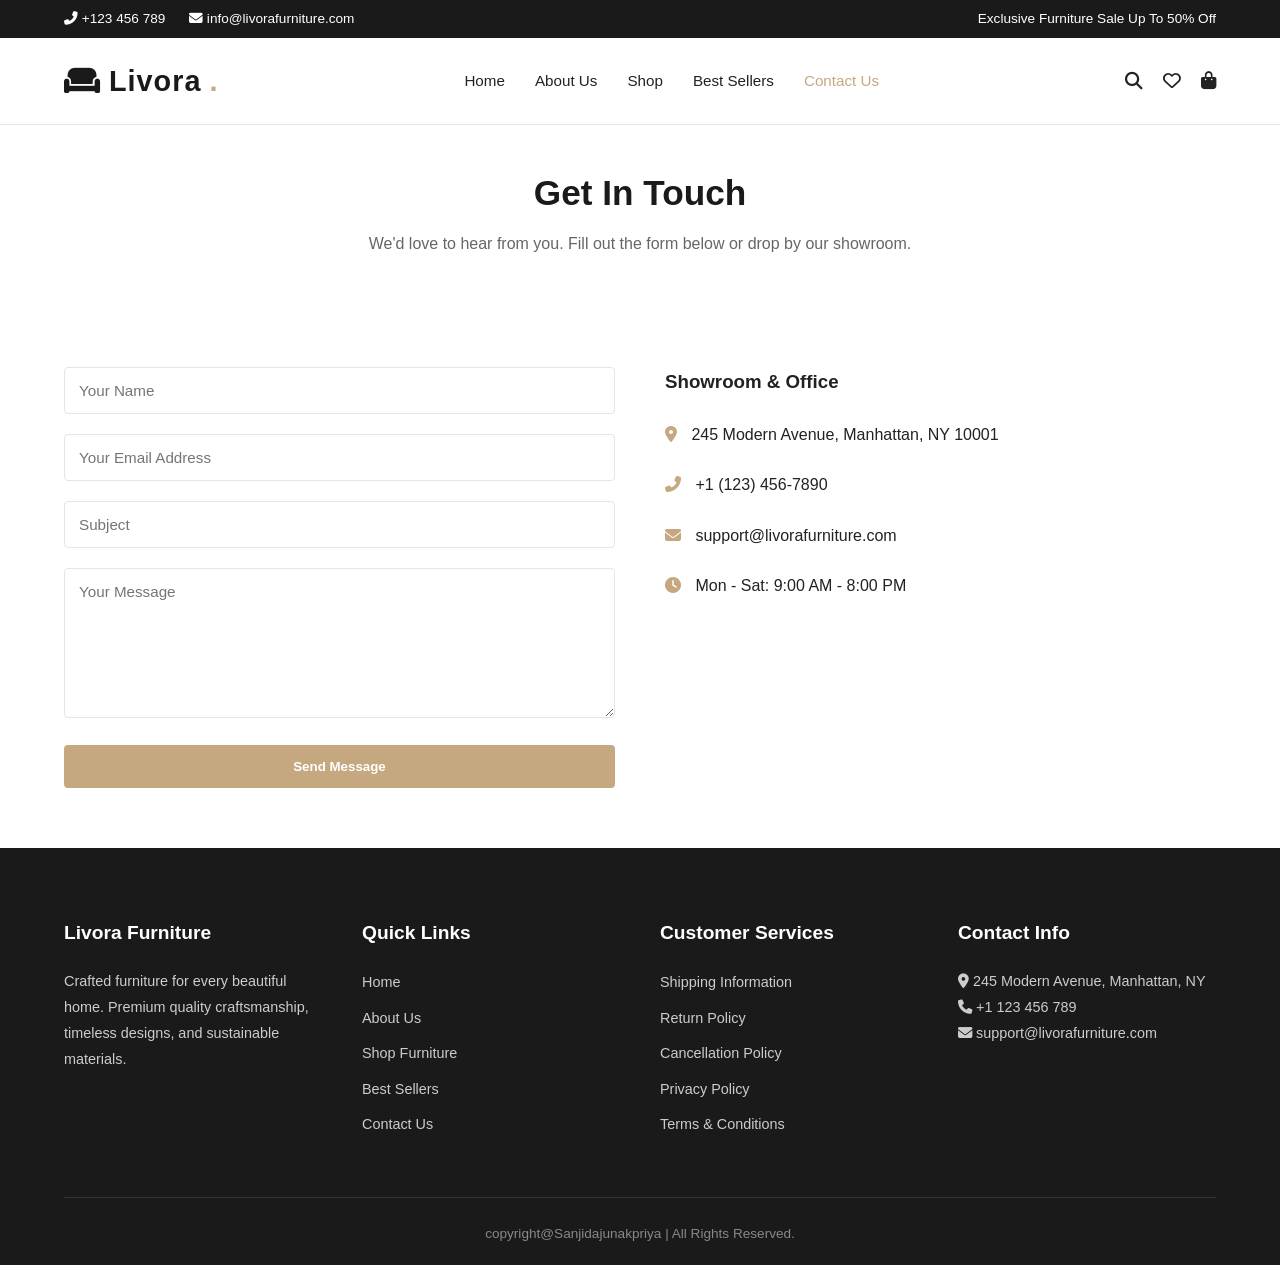
<file: contact.html>
<!DOCTYPE html>
<html lang="en">
<head>
    <meta charset="UTF-8">
    <meta name="viewport" content="width=device-width, initial-scale=1.0">
    <title>Contact Us - Livora Furniture</title>
    <link rel="stylesheet" href="style.css">
    <link rel="stylesheet" href="https://cdnjs.cloudflare.com/ajax/libs/font-awesome/6.4.0/css/all.min.css">
</head>
<body>
    <!-- Top Bar -->
    <div class="top-bar">
        <div class="info">
            <span><i class="fas fa-phone-alt"></i> +123 456 789</span>
            <span><i class="fas fa-envelope"></i> info@livorafurniture.com</span>
        </div>
        <div>Exclusive Furniture Sale Up To 50% Off</div>
    </div>

    <!-- Main Header / Nav -->
    <header>
        <div class="navbar">
            <a href="index.html" class="logo">
                <i class="fas fa-couch"></i> Livora<span>.</span>
            </a>
            <ul class="nav-links">
                <li><a href="index.html" >Home</a></li>
                <li><a href="about.html" >About Us</a></li>
                <li><a href="shop.html" >Shop</a></li>
                <li><a href="best-sellers.html" >Best Sellers</a></li>
                <li><a href="contact.html" class="active">Contact Us</a></li>
            </ul>
            <div class="nav-icons">
                <i class="fas fa-search"></i>
                <i class="far fa-heart"></i>
                <i class="fas fa-shopping-bag"></i>
            </div>
        </div>
    </header>

    <div class="section-title" style="margin-top: 40px;">
        <h2>Get In Touch</h2>
        <p>We'd love to hear from you. Fill out the form below or drop by our showroom.</p>
    </div>

    <div class="contact-container">
        <div class="contact-form">
            <form onsubmit="event.preventDefault(); alert('Thank you for your message! We will get back to you soon.');">
                <div class="form-group">
                    <input type="text" placeholder="Your Name" required>
                </div>
                <div class="form-group">
                    <input type="email" placeholder="Your Email Address" required>
                </div>
                <div class="form-group">
                    <input type="text" placeholder="Subject" required>
                </div>
                <div class="form-group">
                    <textarea placeholder="Your Message" required></textarea>
                </div>
                <button type="submit" class="btn-primary">Send Message</button>
            </form>
        </div>
        <div class="contact-info" style="display: flex; flex-direction: column; gap: 25px;">
            <h3>Showroom & Office</h3>
            <p><i class="fas fa-map-marker-alt" style="color: var(--accent); margin-right: 10px;"></i> 245 Modern Avenue, Manhattan, NY 10001</p>
            <p><i class="fas fa-phone-alt" style="color: var(--accent); margin-right: 10px;"></i> +1 (123) 456-7890</p>
            <p><i class="fas fa-envelope" style="color: var(--accent); margin-right: 10px;"></i> support@livorafurniture.com</p>
            <p><i class="fas fa-clock" style="color: var(--accent); margin-right: 10px;"></i> Mon - Sat: 9:00 AM - 8:00 PM</p>
        </div>
    </div>

    <!-- Footer -->
    <footer>
        <div class="footer-container">
            <div class="footer-col">
                <h3>Livora Furniture</h3>
                <p>Crafted furniture for every beautiful home. Premium quality craftsmanship, timeless designs, and sustainable materials.</p>
            </div>
            <div class="footer-col">
                <h3>Quick Links</h3>
                <ul class="footer-links">
                    <li><a href="index.html">Home</a></li>
                    <li><a href="about.html">About Us</a></li>
                    <li><a href="shop.html">Shop Furniture</a></li>
                    <li><a href="best-sellers.html">Best Sellers</a></li>
                    <li><a href="contact.html">Contact Us</a></li>
                </ul>
            </div>
            <div class="footer-col">
                <h3>Customer Services</h3>
                <ul class="footer-links">
                    <li><a href="#">Shipping Information</a></li>
                    <li><a href="#">Return Policy</a></li>
                    <li><a href="#">Cancellation Policy</a></li>
                    <li><a href="#">Privacy Policy</a></li>
                    <li><a href="#">Terms & Conditions</a></li>
                </ul>
            </div>
            <div class="footer-col">
                <h3>Contact Info</h3>
                <p><i class="fas fa-map-marker-alt"></i> 245 Modern Avenue, Manhattan, NY</p>
                <p><i class="fas fa-phone"></i> +1 123 456 789</p>
                <p><i class="fas fa-envelope"></i> support@livorafurniture.com</p>
            </div>
        </div>
        <div class="footer-bottom">
            <p>copyright@Sanjidajunakpriya | All Rights Reserved.</p>
        </div>
    </footer>
</body>
</html>
</file>
<file: style.css>
/* Global Styles & Reset */
* {
    margin: 0;
    padding: 0;
    box-sizing: border-box;
    font-family: 'Plus Jakarta Sans', -apple-system, BlinkMacSystemFont, 'Segoe UI', Roboto, sans-serif;
}

:root {
    --primary: #1a1a1a;
    --accent: #c5a880;
    --accent-hover: #b08f65;
    --bg-light: #f9f8f6;
    --card-bg: #ffffff;
    --text-dark: #222222;
    --text-muted: #666666;
    --border-color: #e5e5e5;
    --transition: all 0.3s ease;
}

body {
    background-color: #ffffff;
    color: var(--text-dark);
    line-height: 1.6;
}

a {
    text-decoration: none;
    color: inherit;
}

ul {
    list-style: none;
}

/* Top Bar */
.top-bar {
    background-color: var(--primary);
    color: #ffffff;
    font-size: 0.85rem;
    padding: 8px 5%;
    display: flex;
    justify-content: space-between;
    align-items: center;
}

.top-bar .info span {
    margin-right: 20px;
}

/* Header & Navigation */
header {
    background-color: #ffffff;
    border-bottom: 1px solid var(--border-color);
    position: sticky;
    top: 0;
    z-index: 1000;
}

.navbar {
    display: flex;
    justify-content: space-between;
    align-items: center;
    padding: 20px 5%;
    max-width: 1400px;
    margin: 0 auto;
}

.logo {
    font-size: 1.8rem;
    font-weight: 700;
    letter-spacing: 1px;
    color: var(--primary);
    display: flex;
    align-items: center;
    gap: 8px;
}

.logo span {
    color: var(--accent);
}

.nav-links {
    display: flex;
    gap: 30px;
}

.nav-links a {
    font-weight: 500;
    font-size: 0.95rem;
    color: var(--text-dark);
    transition: var(--transition);
}

.nav-links a:hover,
.nav-links a.active {
    color: var(--accent);
}

.nav-icons {
    display: flex;
    gap: 20px;
    align-items: center;
    font-size: 1.1rem;
}

.nav-icons i {
    cursor: pointer;
    transition: var(--transition);
}

.nav-icons i:hover {
    color: var(--accent);
}

/* Hero Section */
.hero {
    position: relative;
    height: 80vh;
    background: linear-gradient(rgba(0,0,0,0.35), rgba(0,0,0,0.35)), url('https://images.unsplash.com/photo-1618221195710-dd6b41faaea6?q=80&w=1600&auto=format&fit=crop') center/cover no-repeat;
    display: flex;
    align-items: center;
    justify-content: center;
    text-align: center;
    color: #ffffff;
    padding: 0 20px;
}

.hero-content {
    max-width: 800px;
}

.hero-sub {
    text-transform: uppercase;
    letter-spacing: 3px;
    font-size: 0.9rem;
    color: #e2d1b9;
    margin-bottom: 15px;
    font-weight: 600;
}

.hero-title {
    font-size: 3.5rem;
    font-weight: 700;
    line-height: 1.2;
    margin-bottom: 25px;
}

.btn-primary {
    display: inline-block;
    background-color: var(--accent);
    color: #ffffff;
    padding: 14px 35px;
    border-radius: 4px;
    font-weight: 600;
    transition: var(--transition);
    border: none;
    cursor: pointer;
}

.btn-primary:hover {
    background-color: var(--accent-hover);
    transform: translateY(-2px);
}

/* Categories Section */
.section {
    padding: 80px 5%;
    max-width: 1400px;
    margin: 0 auto;
}

.section-title {
    text-align: center;
    margin-bottom: 50px;
}

.section-title h2 {
    font-size: 2.2rem;
    color: var(--primary);
    margin-bottom: 10px;
}

.section-title p {
    color: var(--text-muted);
}

.category-grid {
    display: grid;
    grid-template-columns: repeat(auto-fit, minmax(180px, 1fr));
    gap: 25px;
}

.category-card {
    text-align: center;
}

.category-img {
    width: 150px;
    height: 150px;
    border-radius: 50%;
    object-fit: cover;
    margin: 0 auto 15px;
    box-shadow: 0 8px 20px rgba(0,0,0,0.08);
    transition: var(--transition);
}

.category-card:hover .category-img {
    transform: scale(1.05);
}

.category-card h3 {
    font-size: 1.1rem;
    color: var(--text-dark);
}

/* Products Grid */
.product-grid {
    display: grid;
    grid-template-columns: repeat(auto-fill, minmax(280px, 1fr));
    gap: 30px;
}

.product-card {
    background-color: var(--card-bg);
    border-radius: 8px;
    overflow: hidden;
    border: 1px solid var(--border-color);
    transition: var(--transition);
    position: relative;
}

.product-card:hover {
    box-shadow: 0 10px 30px rgba(0,0,0,0.1);
    transform: translateY(-5px);
}

.product-img {
    width: 100%;
    height: 280px;
    object-fit: cover;
}

.product-badge {
    position: absolute;
    top: 15px;
    left: 15px;
    background-color: var(--accent);
    color: white;
    padding: 4px 12px;
    font-size: 0.75rem;
    font-weight: 600;
    border-radius: 3px;
    text-transform: uppercase;
}

.product-info {
    padding: 20px;
}

.product-cat {
    font-size: 0.8rem;
    color: var(--text-muted);
    text-transform: uppercase;
    margin-bottom: 5px;
}

.product-title {
    font-size: 1.1rem;
    font-weight: 600;
    margin-bottom: 10px;
}

.product-price {
    font-size: 1.2rem;
    font-weight: 700;
    color: var(--primary);
    display: flex;
    align-items: center;
    gap: 10px;
}

.old-price {
    font-size: 0.95rem;
    color: var(--text-muted);
    text-decoration: line-through;
    font-weight: 400;
}

/* Banner Promo */
.banner-section {
    background-color: var(--bg-light);
    padding: 60px 5%;
    margin: 40px 0;
}

.banner-grid {
    max-width: 1400px;
    margin: 0 auto;
    display: grid;
    grid-template-columns: 1fr 1fr;
    gap: 30px;
}

.banner-box {
    position: relative;
    border-radius: 8px;
    overflow: hidden;
    height: 250px;
}

.banner-box img {
    width: 100%;
    height: 100%;
    object-fit: cover;
}

.banner-content {
    position: absolute;
    top: 0;
    left: 0;
    width: 100%;
    height: 100%;
    background: linear-gradient(90deg, rgba(0,0,0,0.7) 0%, rgba(0,0,0,0.1) 100%);
    display: flex;
    flex-direction: column;
    justify-content: center;
    padding: 40px;
    color: white;
}

/* About Page */
.about-hero {
    background: linear-gradient(rgba(0,0,0,0.5), rgba(0,0,0,0.5)), url('https://images.unsplash.com/photo-1555041469-a586c61ea9bc?q=80&w=1600&auto=format&fit=crop') center/cover;
    height: 40vh;
    display: flex;
    align-items: center;
    justify-content: center;
    color: white;
    text-align: center;
}

.about-content {
    display: grid;
    grid-template-columns: 1fr 1fr;
    gap: 50px;
    align-items: center;
    padding: 80px 5%;
    max-width: 1400px;
    margin: 0 auto;
}

.about-text h2 {
    font-size: 2.2rem;
    margin-bottom: 20px;
    color: var(--primary);
}

.about-img img {
    width: 100%;
    border-radius: 8px;
    box-shadow: 0 10px 25px rgba(0,0,0,0.1);
}

/* Contact Page */
.contact-container {
    display: grid;
    grid-template-columns: 1fr 1fr;
    gap: 50px;
    padding: 60px 5%;
    max-width: 1400px;
    margin: 0 auto;
}

.contact-form form {
    display: flex;
    flex-direction: column;
    gap: 20px;
}

.form-group input,
.form-group textarea {
    width: 100%;
    padding: 14px;
    border: 1px solid var(--border-color);
    border-radius: 4px;
    outline: none;
    font-size: 0.95rem;
}

.form-group textarea {
    height: 150px;
    resize: vertical;
}

/* Footer */
footer {
    background-color: var(--primary);
    color: #cccccc;
    padding: 70px 5% 20px;
}

.footer-container {
    max-width: 1400px;
    margin: 0 auto;
    display: grid;
    grid-template-columns: repeat(auto-fit, minmax(220px, 1fr));
    gap: 40px;
    padding-bottom: 50px;
    border-bottom: 1px solid #333333;
}

.footer-col h3 {
    color: #ffffff;
    font-size: 1.2rem;
    margin-bottom: 20px;
}

.footer-col p {
    font-size: 0.9rem;
    line-height: 1.8;
}

.footer-links li {
    margin-bottom: 10px;
}

.footer-links a {
    color: #cccccc;
    font-size: 0.9rem;
    transition: var(--transition);
}

.footer-links a:hover {
    color: var(--accent);
}

.footer-bottom {
    text-align: center;
    padding-top: 25px;
    font-size: 0.85rem;
    color: #888888;
}

/* Responsive */
@media (max-width: 768px) {
    .nav-links {
        display: none;
    }
    .hero-title {
        font-size: 2.2rem;
    }
    .banner-grid, .about-content, .contact-container {
        grid-template-columns: 1fr;
    }
}
</file>
